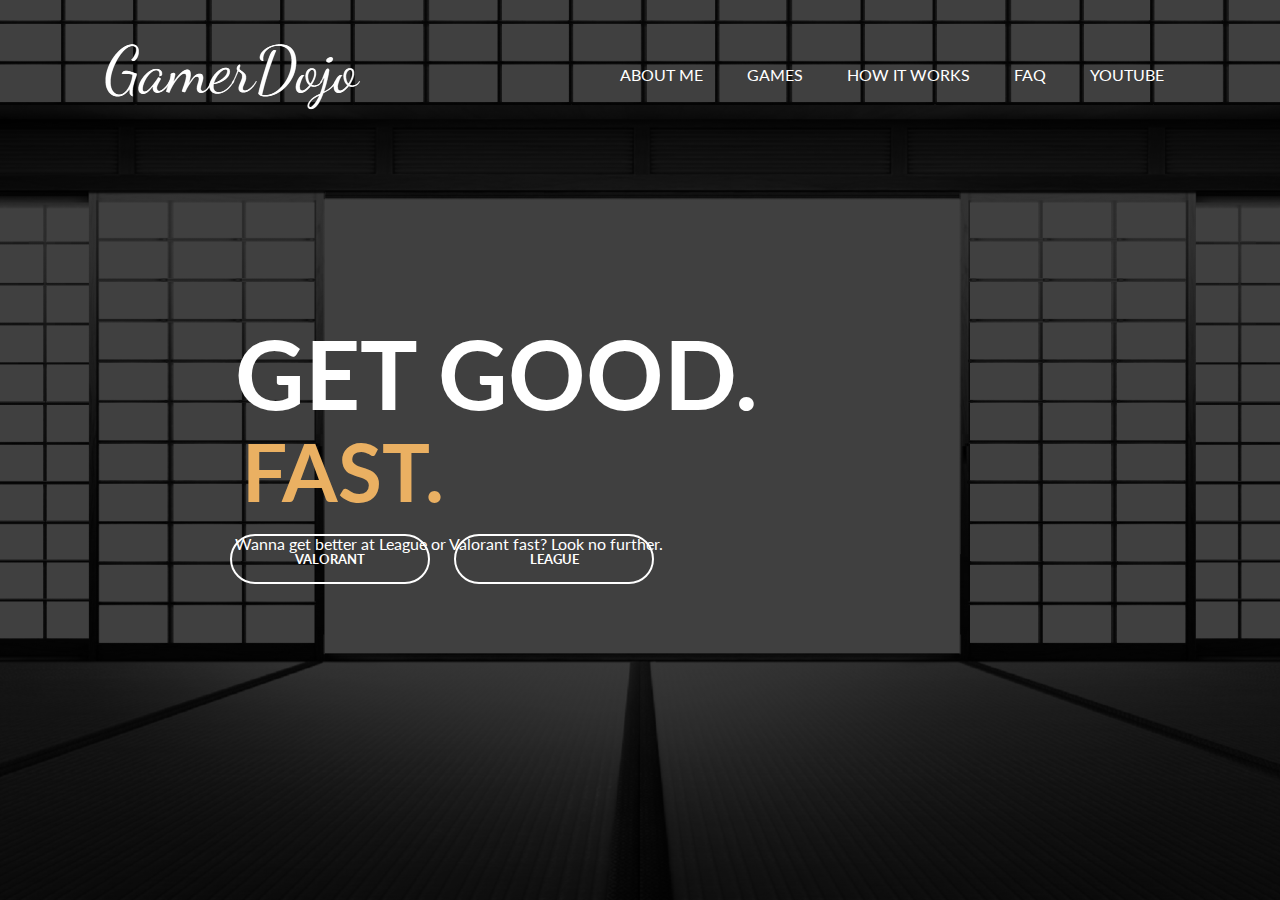
<file: index.html>
<!DOCTYPE html>
<html lang="en">

<head>
 	<meta charset="utf-8">
    <meta name="viewport" content="width=device-width, initial-scale=1.0">
	<title>GameDojo</title>
	<link rel="stylesheet" href="css/main.css">
	<link rel="preconnect" href="https://fonts.googleapis.com">
	<link rel="preconnect" href="https://fonts.gstatic.com" crossorigin>
	<link href="https://fonts.googleapis.com/css2?family=Lato:wght@700&family=Work+Sans:wght@300;500&display=swap" rel="stylesheet">
    	
</head>
<body>
	<div class="page-wrap">
		<div class="banner">
		<div class="navbar">
			<a href="index.html"><img src="images/logo.png" alt = "GameDojo" class = "logo"> </a>
			<ul>
				<li><a href="aboutme.html">About Me</a></li>
				<li><a href="games.html">Games</a></li>
				<li><a href="howitworks.html">How it works</a></li>
				<li><a href="faq.html">FAQ</a></li>
				<li><a href="https://www.youtube.com/c/mireuu" target="_blank" rel="noopener noreferrer">YOUTUBE</a></li>
			</ul>
		</div>

			
			<div class="getGood"><h1>GET GOOD.</h1></div>
			<div class="fast"><h1>FAST.</h1></div>
			
			<div class="content">		
					<p>Wanna get better at League or Valorant fast? Look no further.</p>
			</div>

			<a href="https://discord.gg/gRRYQ8FS" target="_blank" rel="noopener noreferrer"><button type="button"><span></span>VALORANT</button></a>
			<a href="https://discord.gg/gRRYQ8FS" target="_blank" rel="noopener noreferrer"><button type="button"><span></span>LEAGUE</button></a>

			
		</div>
	</div>

		
</body>
</html>
</file>
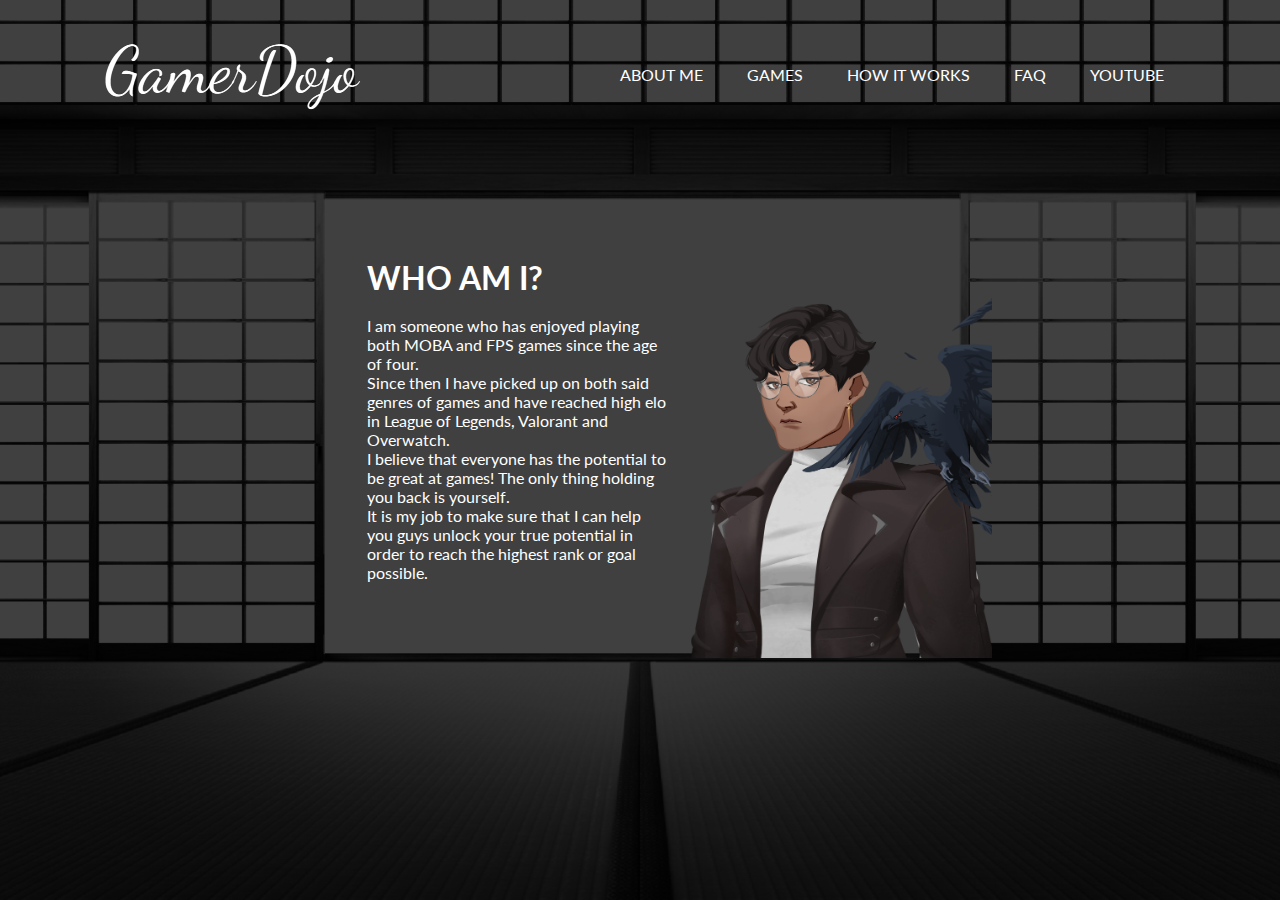
<file: aboutme.html>
<!DOCTYPE html>
<html lang="en">

<head>
 	<meta charset="utf-8">
    <meta name="viewport" content="width=device-width, initial-scale=1.0">
	<title>GameDojo</title>
	<link rel="stylesheet" href="css/aboutme.css">
	<link rel="preconnect" href="https://fonts.googleapis.com">
	<link rel="preconnect" href="https://fonts.gstatic.com" crossorigin>
	<link href="https://fonts.googleapis.com/css2?family=Lato:wght@700&family=Work+Sans:wght@300;500&display=swap" rel="stylesheet">
    <link href="https://fonts.googleapis.com/css2?family=Lato:wght@700&family=Space+Mono&family=Work+Sans:wght@300;500&display=swap" rel="stylesheet">
    	
</head>
<body>
	<div class="banner">
		<div class="navbar">
			<a href="index.html"><img src="images/logo.png" alt = "GameDojo" class = "logo"> </a>
			<ul>
				<li><a href="aboutme.html">About Me</a></li>
				<li><a href="games.html">Games</a></li>
				<li><a href="howitworks.html">How it works</a></li>
				<li><a href="faq.html">FAQ</a></li>
				<li><a href="https://www.youtube.com/c/mireuu" target="_blank" rel="noopener noreferrer">YOUTUBE</a></li>
			</ul>
		</div>
		
	<div class="background">
		<div class="content">
        	<img src = "images/portrait.png" alt = "Me!" class = "portrait"> 
		
			<h1>WHO AM I?</h1>
		<br>
		<p>I am someone who has enjoyed playing both MOBA and FPS games since the age of four. 
		<br>Since then I have picked up on both said genres of games and have reached high elo in League of Legends, Valorant and Overwatch.
		<br>I believe that everyone has the potential to be great at games! The only thing holding you back is yourself.
		<br>It is my job to make sure that I can help you guys unlock your true potential in order to reach the highest rank or goal possible.</p>
		</p>
        </div>
	</div>
			
		

</body>
</html>
</file>
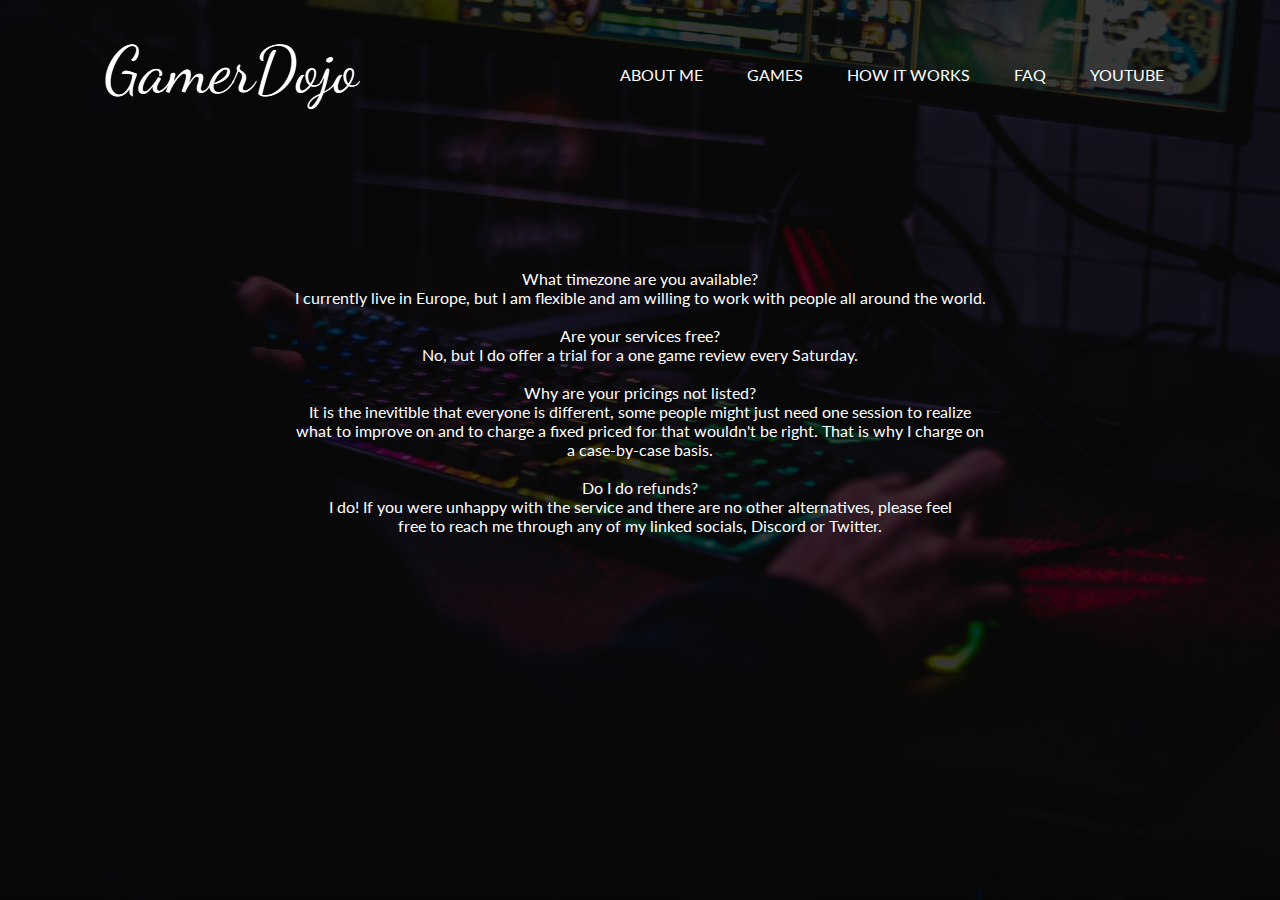
<file: faq.html>
<!DOCTYPE html>
<html lang="en">

<head>
 	<meta charset="utf-8">
    <meta name="viewport" content="width=device-width, initial-scale=1.0">
	<title>GameDojo</title>
	<link rel="stylesheet" href="css/faq.css">
	<link rel="preconnect" href="https://fonts.googleapis.com">
	<link rel="preconnect" href="https://fonts.gstatic.com" crossorigin>
	<link href="https://fonts.googleapis.com/css2?family=Lato:wght@700&family=Work+Sans:wght@300;500&display=swap" rel="stylesheet">
    <link href="https://fonts.googleapis.com/css2?family=Lato:wght@700&family=Space+Mono&family=Work+Sans:wght@300;500&display=swap" rel="stylesheet">
    	
</head>
<body>
	<div class="banner">
		<div class="navbar">
			<a href="index.html"><img src="images/logo.png" alt = "GameDojo" class = "logo"> </a>
			<ul>
				<li><a href="aboutme.html">About Me</a></li>
				<li><a href="games.html">Games</a></li>
				<li><a href="howitworks.html">How it works</a></li>
				<li><a href="faq.html">FAQ</a></li>
				<li><a href="https://www.youtube.com/c/mireuu" target="_blank" rel="noopener noreferrer">YOUTUBE</a></li>
			</ul>
		</div>
	
        <div class="faq">
            
			
				
				<ul class="questions">
					<li>What timezone are you available?
					<br> I currently live in Europe, but I am flexible and am willing to work with people all around the world.
					</li>
					<br>

					<li>Are your services free?
					<br> No, but I do offer a trial for a one game review every Saturday.
					</li>
					<br>

					<li>Why are your pricings not listed?
					<br> It is the inevitible that everyone is different, some people might just need one session to realize
					<br> what to improve on and to charge a fixed priced for that wouldn't be right. That is why I charge on
					<br> a case-by-case basis.
					</li>
					<br>

					<li>Do I do refunds?
						<br> I do! If you were unhappy with the service and there are no other alternatives, please feel
						<br> free to reach me through any of my linked socials, Discord or Twitter.
					</li>
				


				</ul>
			


        </div>


</body>
</html>
</file>
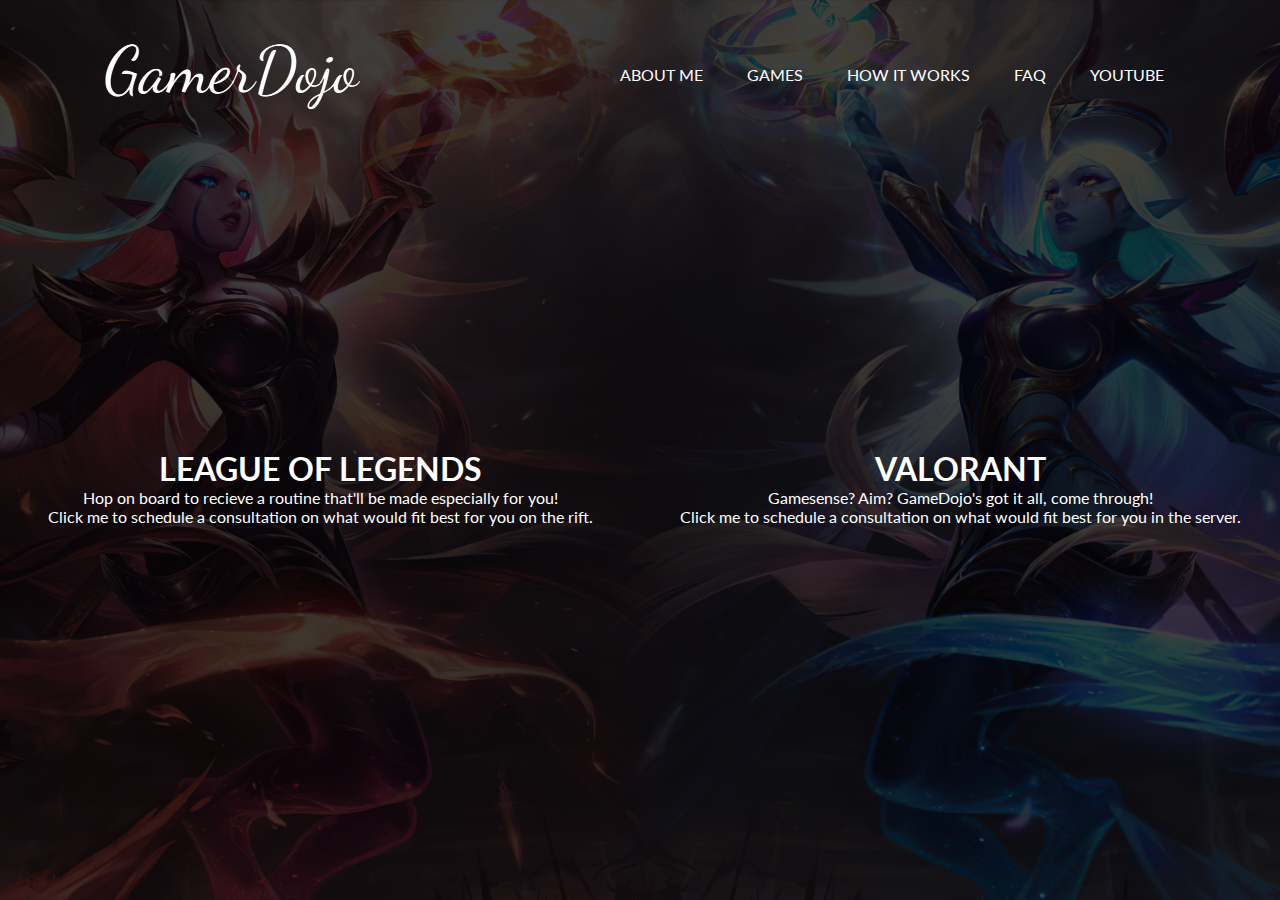
<file: games.html>
<!DOCTYPE html>
<html lang="en">

<head>
 	<meta charset="utf-8">
    <meta name="viewport" content="width=device-width, initial-scale=1.0">
	<title>GameDojo</title>
	<link rel="stylesheet" href="css/games.css">
	<link rel="preconnect" href="https://fonts.googleapis.com">
	<link rel="preconnect" href="https://fonts.gstatic.com" crossorigin>
	<link href="https://fonts.googleapis.com/css2?family=Lato:wght@700&family=Work+Sans:wght@300;500&display=swap" rel="stylesheet">
    <link href="https://fonts.googleapis.com/css2?family=Lato:wght@700&family=Space+Mono&family=Work+Sans:wght@300;500&display=swap" rel="stylesheet">
    	
</head>
<body>
	<div class="banner">
		<div class="navbar">
			<a href="index.html"><img src="images/logo.png" alt = "GameDojo" class = "logo"> </a>
			<ul>
				<li><a href="aboutme.html">About Me</a></li>
				<li><a href="games.html">Games</a></li>
				<li><a href="howitworks.html">How it works</a></li>
				<li><a href="faq.html">FAQ</a></li>
                <li><a href="https://www.youtube.com/c/mireuu" target="_blank" rel="noopener noreferrer">YOUTUBE</a></li>
			</ul>
		</div>
		
        <div class="row">
            
            <!-- Y-axis spacing for column below. -->
            <br>
            <br>
            <br>
            <br>
            <br>
            <br>
            <br>
            <br>
            <br>
            <br>
            <br>
            <br>
            <br>
            <br>
            <br>
            
            
            
            
            <div class="column">
                <a href="https://discord.gg/gRRYQ8FS" target="_blank" rel="noopener noreferrer"><h1>LEAGUE OF LEGENDS</h1>
                    <p>Hop on board to recieve a routine that'll be made especially for you!
                    <br>Click me to schedule a consultation on what would fit best for you on the rift.
                    </p></a>
            </div>
            
            
            <div class="column2">
                <a href="https://discord.gg/gRRYQ8FS" target="_blank" rel="noopener noreferrer"><h1>VALORANT</h1>
                <p>Gamesense? Aim? GameDojo's got it all, come through!
                <br>Click me to schedule a consultation on what would fit best for you in the server.
                </p></a>
            </div>


</body>
</html>
</file>
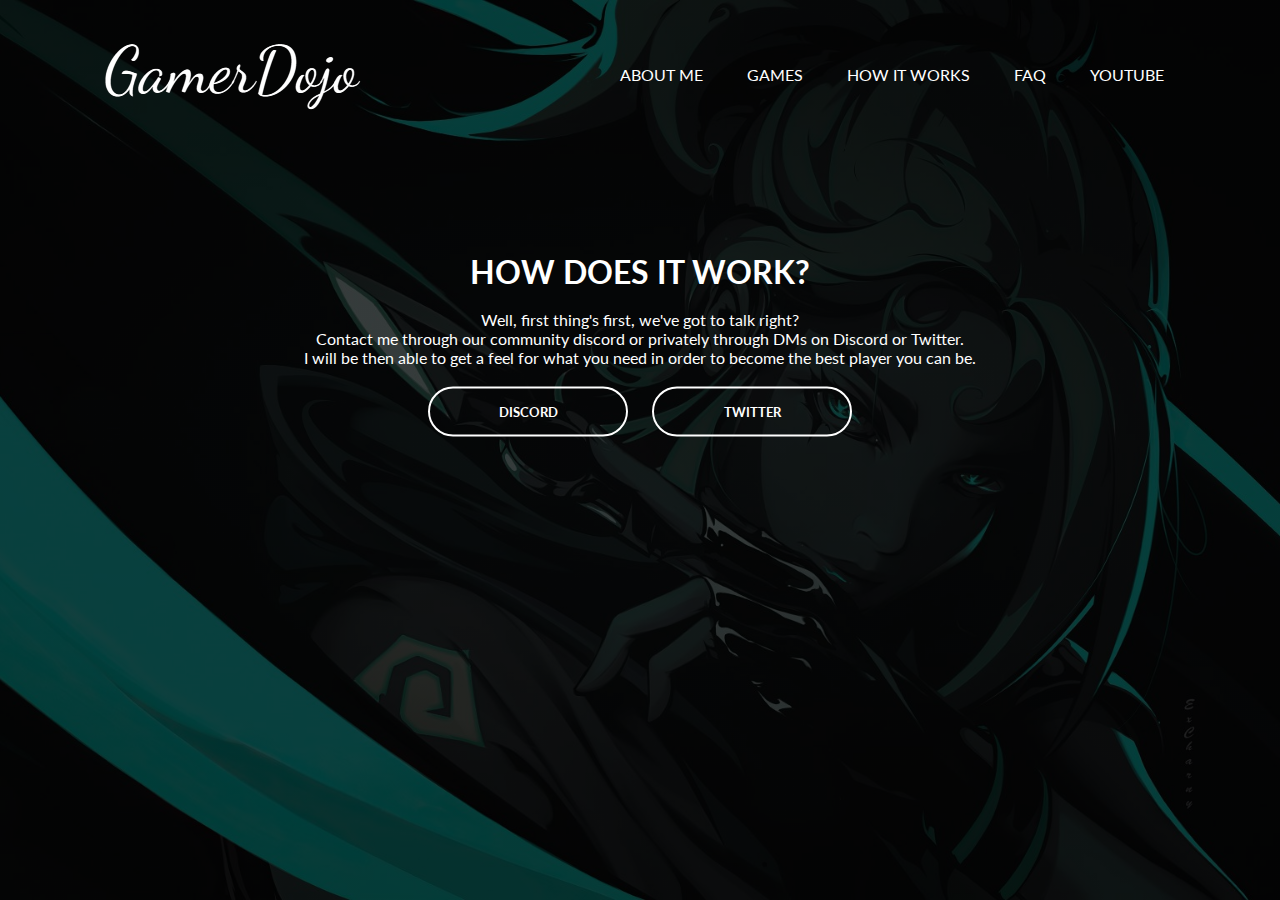
<file: howitworks.html>
<!DOCTYPE html>
<html lang="en">

<head>
 	<meta charset="utf-8">
    <meta name="viewport" content="width=device-width, initial-scale=1.0">
	<title>GameDojo</title>
	<link rel="stylesheet" href="css/howitworks.css">
	<link rel="preconnect" href="https://fonts.googleapis.com">
	<link rel="preconnect" href="https://fonts.gstatic.com" crossorigin>
	<link href="https://fonts.googleapis.com/css2?family=Lato:wght@700&family=Work+Sans:wght@300;500&display=swap" rel="stylesheet">
    <link href="https://fonts.googleapis.com/css2?family=Lato:wght@700&family=Space+Mono&family=Work+Sans:wght@300;500&display=swap" rel="stylesheet">
    	
</head>
<body>
	<div class="banner">
		<div class="navbar">
			<a href="index.html"><img src="images/logo.png" alt = "GameDojo" class = "logo"> </a>
			<ul>
				<li><a href="aboutme.html">About Me</a></li>
				<li><a href="games.html">Games</a></li>
				<li><a href="howitworks.html">How it works</a></li>
				<li><a href="faq.html">FAQ</a></li>
				<li><a href="https://www.youtube.com/c/mireuu" target="_blank" rel="noopener noreferrer">YOUTUBE</a></li>
			</ul>
		</div>
	
        <div class="faq">
            <h1>HOW DOES IT WORK?</h1>
			<br>
			<ul><li>Well, first thing's first, we've got to talk right?
				<br>Contact me through our community discord or privately through DMs on Discord or Twitter.</li>
				<li>I will be then able to get a feel for what you need in order to become the best player you can be.</li>
			</ul>

			<a href="https://discord.gg/gRRYQ8FS" target="_blank" rel="noopener noreferrer"><button type="button"><span></span>DISCORD</button></a>
			<a href="https://twitter.com/heymireu" target="_blank" rel="noopener noreferrer"><button type="button"><span></span>TWITTER</button></a>
			


        </div>


</body>
</html>
</file>
<file: css/main.css>
* {
    margin: 0;
    padding: 0;
    font-family: 'Lato', sans-serif;
}

.banner {
    width: 100%;
    height: 100vh;
    background-image: linear-gradient(rgba(0,0,0,0.75), rgba(0,0,0,0.75)), url('../images/background.png');
    background-size: cover;
    background-position: center;
}

.navbar {
    width: 85%;
    margin: auto;
    padding: 35px 0;
    display: flex;
    align-items: center;
    justify-content: space-between;
}

.logo {
    cursor: pointer;
}

.navbar ul li {
    list-style: none;
    display: inline-block;
    margin: 0 20px;
    position: relative;
    font-family: 'Lato', sans-serif;
}

.navbar ul li a {
    text-decoration: none;
    color: white;
    text-transform: uppercase;
}

.navbar ul li::after {
    content: '';
    height: 3px;
    width: 0;
    background: white;
    position: absolute;
    left: 0;
    bottom: -10px;
    transition: 0.5s;
}

.navbar ul li:hover::after {
    width: 100%;
}

.content {
    width: auto;
    position: absolute;
    top: 55%;
    transform: translateX(55%);
    text-align: left;
    color: white;
}

.getGood {
    width: auto;
    position: absolute;
    top: 35%;
    transform: translateX(45%);
    text-align: left;
    color: white;
    font-size: 48px;
}

@media screen and (max-width: 1366px) {
    div.fast{
        padding-top: 18px;
        
    }

    div.getGood {
      
    }

    div.content {
        padding-top: 39px;

    }
  }

.fast {
    width: auto;
    position: absolute;
    top: 45%;
    transform: translateX(120%);
    text-align: left;
    color: #eab062;
    font-size: 40px;
}



button {
    width: 200px;
    padding: 15px 0;
    text-align: center;
    margin: 20px 10px;
    border-radius: 25px;
    font-weight: bold;
    border: 2px solid white;
    background: transparent;
    color: white;
    cursor: pointer;
    position: relative;
    overflow: hidden;
    top: 40.5%;
    transform: translateX(110%);
}

span {
    background: white;
    height: 100%;
    width: 100;
    border-radius: 25px;
    position: absolute;
    left: 0;
    bottom: 0;
    z-index: -1;
    transition: 0.5;
}
button:hover span {
    width: 100%;
}

button:hover{
    border: none;
    color: black;
}
</file>
<file: css/aboutme.css>
* {
    margin: 0;
    padding: 0;
    
}

.banner {
    width: 100%;
    height: 100vh;
    background-image: linear-gradient(rgba(0,0,0,0.75), rgba(0,0,0,0.75)), url('../images/background.png');
    background-size: cover;
    background-position: center;
}

.navbar {
    width: 85%;
    margin: auto;
    padding: 35px 0;
    display: flex;
    align-items: center;
    justify-content: space-between;
}

.logo {
    cursor: pointer;
}

.navbar ul li {
    list-style: none;
    display: inline-block;
    margin: 0 20px;
    position: relative;
    font-family: 'Lato', sans-serif;
}

.navbar ul li a{
    text-decoration: none;
    color: white;
    text-transform: uppercase;
}

.navbar ul li::after {
    content: '';
    height: 3px;
    width: 0;
    background: white;
    position: absolute;
    left: 0;
    bottom: -10px;
    transition: 0.5s;
}

.navbar ul li:hover::after {
    width: 100%;
}

.content {
    width: auto;
    position: absolute;
    bottom: 28%;
    transform: translateX(55%);
    text-align: left;
    color: white;
    padding-left: 15px;
    padding-top: 15px;
    background-clip: padding-box;
    font-family: 'Lato', sans-serif;
    opacity: 1;
	animation-name: fadeInOpacity;
	animation-iteration-count: 1;
	animation-timing-function: ease-in;
	animation-duration: 2s;
    
}

@keyframes fadeInOpacity {
	0% {
		opacity: 0;
	}
	100% {
		opacity: 1;
	}
}

.portrait {
    max-width: 400px;
    max-height: 400px;
    float: right;
    justify-content: center;
    opacity: 1;
	animation-name: fadeInOpacity2;
	animation-iteration-count: 1;
	animation-timing-function: ease-in;
	animation-duration: 2.5s;
}

@media screen and (max-width: 1366px) {
    div.content{

        top: 27%;
        right: 50%;

        
        
        
        
    }

    div.column2 a{
        


        

    }
  }

@keyframes fadeInOpacity2 {
	0% {
		opacity: 0;
	}
	100% {
		opacity: 1;
	}
}
</file>
<file: css/faq.css>
* {
    margin: 0;
    padding: 0;
    font-family: 'Lato', sans-serif;
}

.banner {
    width: 100%;
    height: 100vh;
    background-image: linear-gradient(rgba(0,0,0,0.75), rgba(0,0,0,0.75)), url('../images/background.jpg');
    background-size: cover;
    background-position: center;
}

.navbar {
    width: 85%;
    margin: auto;
    padding: 35px 0;
    display: flex;
    align-items: center;
    justify-content: space-between;
}

.logo {
    cursor: pointer;
}

.navbar ul li {
    list-style: none;
    display: inline-block;
    margin: 0 20px;
    position: relative;
    font-family: 'Lato', sans-serif;
}

.navbar ul li a {
    text-decoration: none;
    color: white;
    text-transform: uppercase;
}

.navbar ul li::after {
    content: '';
    height: 3px;
    width: 0;
    background: white;
    position: absolute;
    left: 0;
    bottom: -10px;
    transition: 0.5s;
}

.navbar ul li:hover::after {
    width: 100%;
}

.faq ul{
    width: auto;
    height: auto;
    color: white;
    text-align: center;
    margin:auto;
    position: flex;
    transform: translateY(70%);
    text-decoration: none;
}

.questions {
    width: auto;
    position:relative;
    margin:auto;
    text-align:center;
    transform: translateX(1%);
    text-decoration: none;
    list-style: none;

}

.blitz {
    float: left;
    position: relative;
}

@media screen and (max-width: 1366px) {
    div.faq{
        height:fit-content;
        transform: translateY(-25%);
        
    }
}
</file>
<file: css/games.css>
* {
    margin: 0;
    padding: 0;
    font-family: 'Lato', sans-serif;
}

.banner {
    width: 100%;
    height: 100vh;
    background-image: linear-gradient(rgba(0,0,0,0.75), rgba(0,0,0,0.75)), url('../images/background2.jpg');
    background-size: cover;
    background-position: center;
}

.navbar {
    width: 85%;
    margin: auto;
    padding: 35px 0;
    display: flex;
    align-items: center;
    justify-content: space-between;
}

.logo {
    cursor: pointer;
}

.navbar ul li {
    list-style: none;
    display: inline-block;
    margin: 0 20px;
    position: relative;
    font-family: 'Lato', sans-serif;
}

.navbar ul li a {
    text-decoration: none;
    color: white;
    text-transform: uppercase;
}

.navbar ul li::after {
    content: '';
    height: 3px;
    width: 0;
    background: white;
    position: absolute;
    left: 0;
    bottom: -10px;
    transition: 0.5s;
}

.navbar ul li:hover::after {
    width: 100%;
}


@media screen and (max-width: 1366px) {
    div.column a{
        transition: none;
        animation-name: none;
        
        right: 1px;
        transform: translateY(20%);

    }

    div.column a:hover {
        transform: none;

    }

    div.column2 a{
        transition: none;
        animation-name: none;
        
        right: 1px;
        transform: translateY(20%);
         
        
    }

    div.column2 a:hover {
        transform: scale(1.0);

    }
  }


.column a{
    float: left;
    width: 50%;
    font-family: 'Lato', sans-serif;
    color:white;
    text-align: center;
    text-decoration: none;
    opacity: 1;
	animation-name: fadeInOpacity2;
	animation-iteration-count: 1;
	animation-timing-function: ease-in;
	animation-duration: 2.5s;
    transition: transform .2s;
    margin: 0 auto;
    font-size:medium;
}

.column a:hover {
    transform: scale(1.1);
  }

  @keyframes fadeInOpacity2 {
	0% {
		opacity: 0;
	}
	100% {
		opacity: 1;
	}
}

  .column2 a{
    float: left;
    width: 50%;
    font-family: 'Lato', sans-serif;
    color:white;
    text-align: center;
    text-decoration: none;
    opacity: 1;
	animation-name: fadeInOpacity;
	animation-iteration-count: 1;
	animation-timing-function: ease-in;
	animation-duration: 2s;
    transition: transform .2s;
    margin: 0 auto;
    font-size:medium;
  }

  .column2 a:hover {
    transform: scale(1.1);
    overflow: hidden;
  }

  @keyframes fadeInOpacity {
	0% {
		opacity: 0;
	}
	100% {
		opacity: 1;
	}
}
  
  
  .row:after {
    content: "";
    display: table;
    clear: both;
  }
</file>
<file: css/howitworks.css>
* {
    margin: 0;
    padding: 0;
    font-family: 'Lato', sans-serif;
}

.banner {
    width: 100%;
    height: 100vh;
    background-image: linear-gradient(rgba(0,0,0,0.75), rgba(0,0,0,0.75)), url('../images/background3.jpg');
    background-size: cover;
    background-position: center;
}

.navbar {
    width: 85%;
    margin: auto;
    padding: 35px 0;
    display: flex;
    align-items: center;
    justify-content: space-between;
}

.logo {
    cursor: pointer;
}

.navbar ul li {
    list-style: none;
    display: inline-block;
    margin: 0 20px;
    position: relative;
    font-family: 'Lato', sans-serif;
}

.navbar ul li a {
    text-decoration: none;
    color: white;
    text-transform: uppercase;
}

.navbar ul li::after {
    content: '';
    height: 3px;
    width: 0;
    background: white;
    position: absolute;
    left: 0;
    bottom: -10px;
    transition: 0.5s;
}

.navbar ul li:hover::after {
    width: 100%;
}

.faq {
    position: block;
    font-family: 'Lato', sans-serif;
    color:white;
    transform: translateY(120%);
    list-style: none;
    text-align: center;
    
}

.faq ul li {
    list-style: none;
}

button {
    width: 200px;
    padding: 15px 0;
    text-align: center;
    margin: 20px 10px;
    border-radius: 25px;
    font-weight: bold;
    border: 2px solid white;
    background: transparent;
    color: white;
    cursor: pointer;
    position: relative;
    overflow: hidden;
    top: 40.5%;
}

span {
    background: #7289DA;
    height: 100%;
    width: 100;
    border-radius: 25px;
    position: absolute;
    left: 0;
    bottom: 0;
    z-index: -1;
    transition: 0.5;
}
button:hover span {
    width: 100%;
}

button:hover{
    border: none;
    color: black;
}

@media screen and (max-width: 1366px) {
    div.faq{

        transform:translateY(50%);
        

        
        
        
        
    }

    div.column2 a{
        


        

    }
</file>
